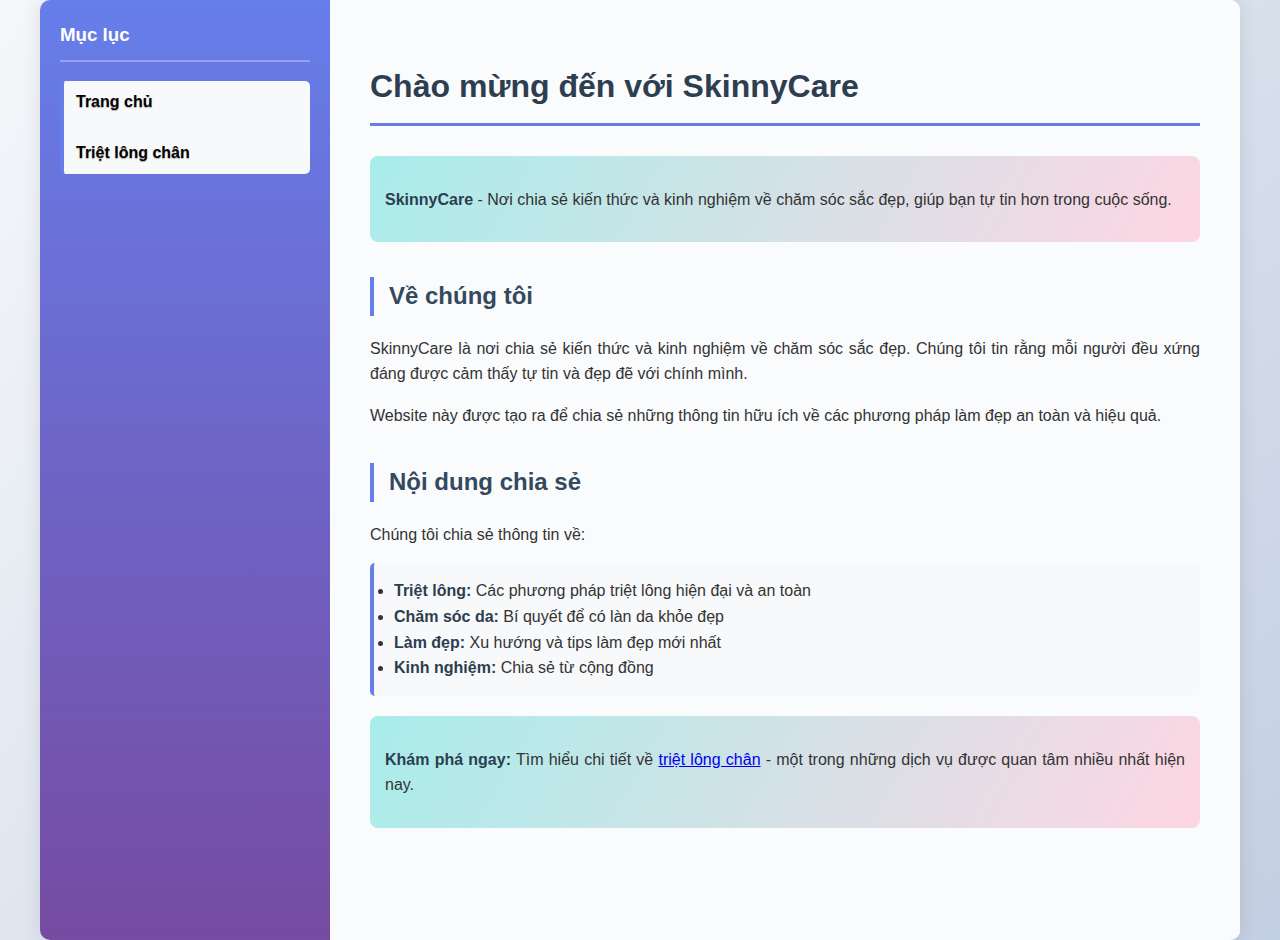
<file: index.html>
<!DOCTYPE html>
<html lang="vi">

<head>
    <meta charset="UTF-8">
    <meta name="viewport" content="width=device-width, initial-scale=1.0">
    <title>Trang chủ - SkinnyCare</title>
    <link rel="stylesheet" href="style.css">
</head>

<body>
    <div class="container">
        <div class="sidebar">
            <h3>Mục lục</h3>
            <ul>
                <li><a href="index.html">Trang chủ</a></li>
                <li><a href="trietlongchan.html">Triệt lông chân</a></li>
            </ul>
        </div>

        <div class="content">
            <h1>Chào mừng đến với SkinnyCare</h1>

            <div class="highlight">
                <p><strong>SkinnyCare</strong> - Nơi chia sẻ kiến thức và kinh nghiệm về chăm sóc sắc đẹp, giúp bạn tự tin hơn trong cuộc sống.</p>
            </div>

            <h2>Về chúng tôi</h2>

            <p>SkinnyCare là nơi chia sẻ kiến thức và kinh nghiệm về chăm sóc sắc đẹp. Chúng tôi tin rằng mỗi người đều xứng đáng được cảm thấy tự tin và đẹp đẽ với chính mình.</p>

            <p>Website này được tạo ra để chia sẻ những thông tin hữu ích về các phương pháp làm đẹp an toàn và hiệu quả.</p>

            <h2>Nội dung chia sẻ</h2>

            <p>Chúng tôi chia sẻ thông tin về:</p>

            <ul>
                <li><strong>Triệt lông:</strong> Các phương pháp triệt lông hiện đại và an toàn</li>
                <li><strong>Chăm sóc da:</strong> Bí quyết để có làn da khỏe đẹp</li>
                <li><strong>Làm đẹp:</strong> Xu hướng và tips làm đẹp mới nhất</li>
                <li><strong>Kinh nghiệm:</strong> Chia sẻ từ cộng đồng</li>
            </ul>

            <div class="highlight">
                <p><strong>Khám phá ngay:</strong> Tìm hiểu chi tiết về <a href="trietlongchan.html">triệt lông chân</a> - một trong những dịch vụ được quan tâm nhiều nhất hiện nay.</p>
            </div>
        </div>
    </div>

    <script src="main.js"></script>
</body>

</html>
</file>
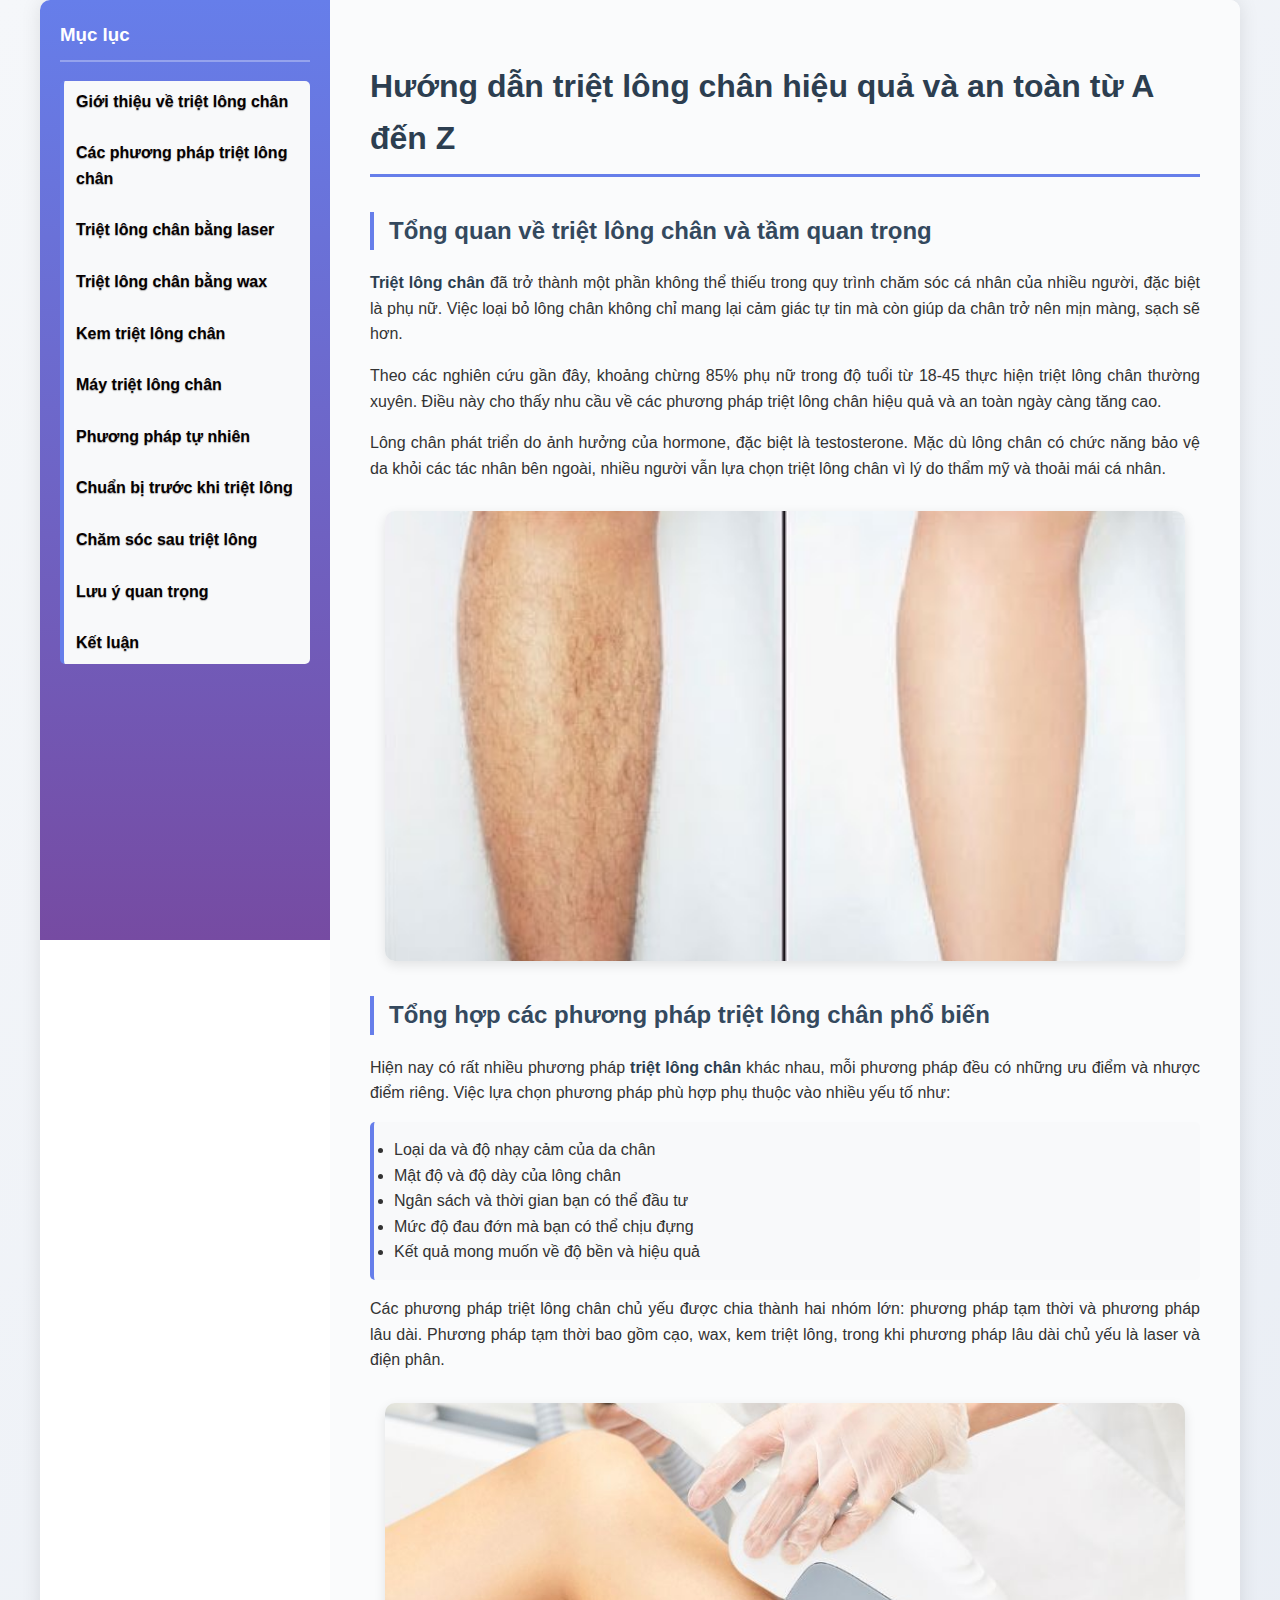
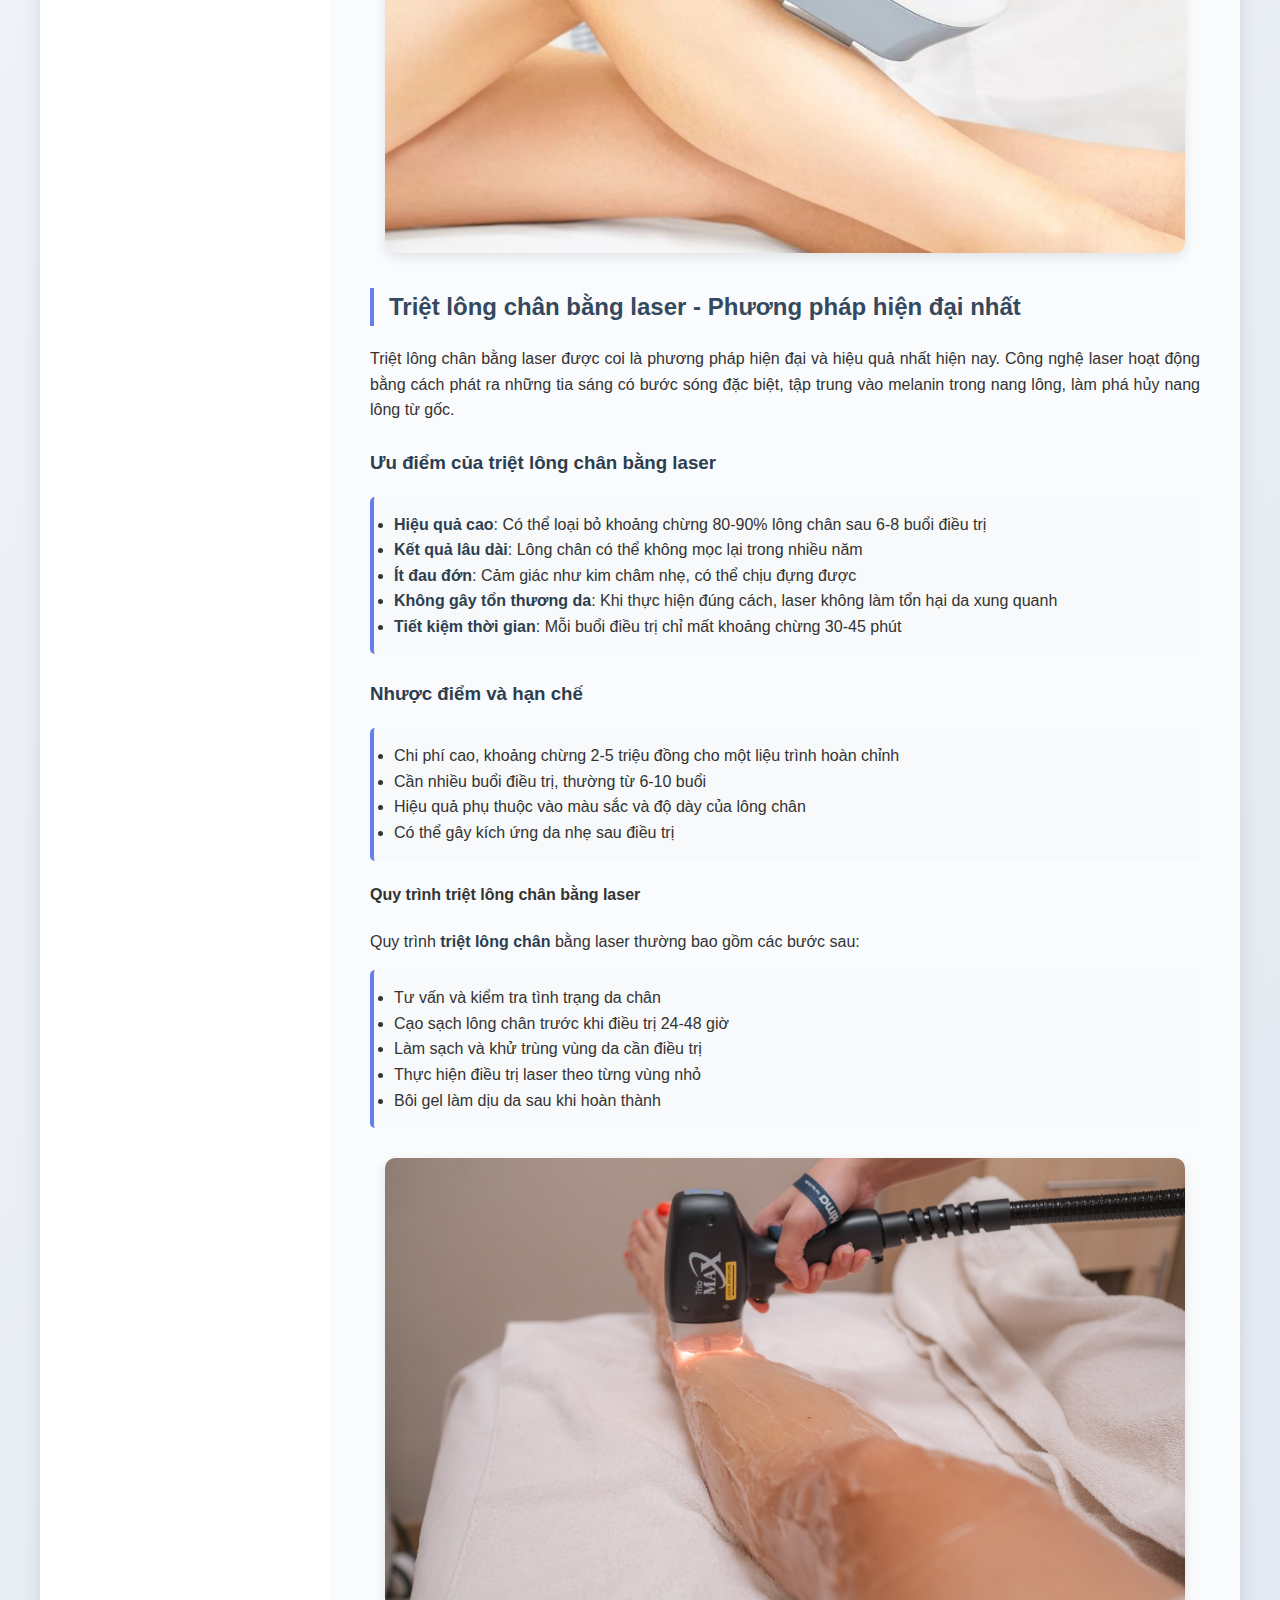
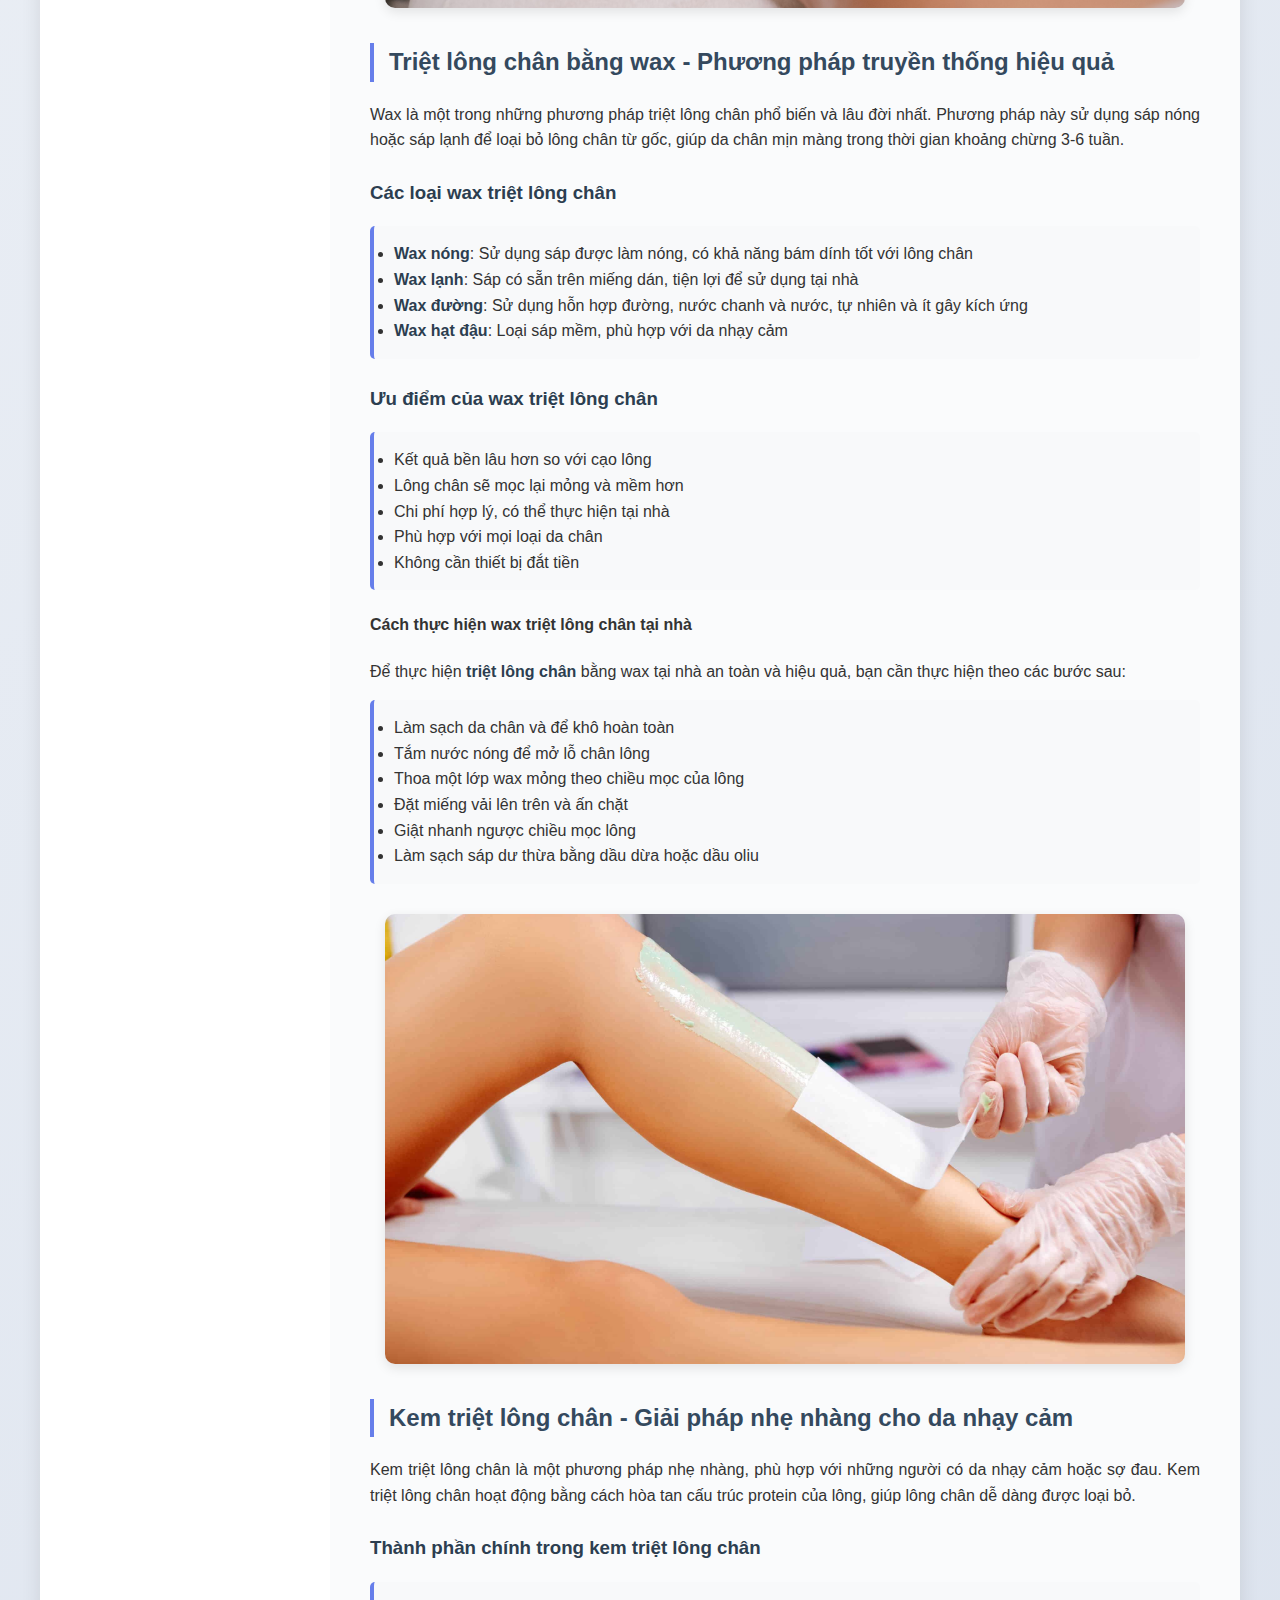
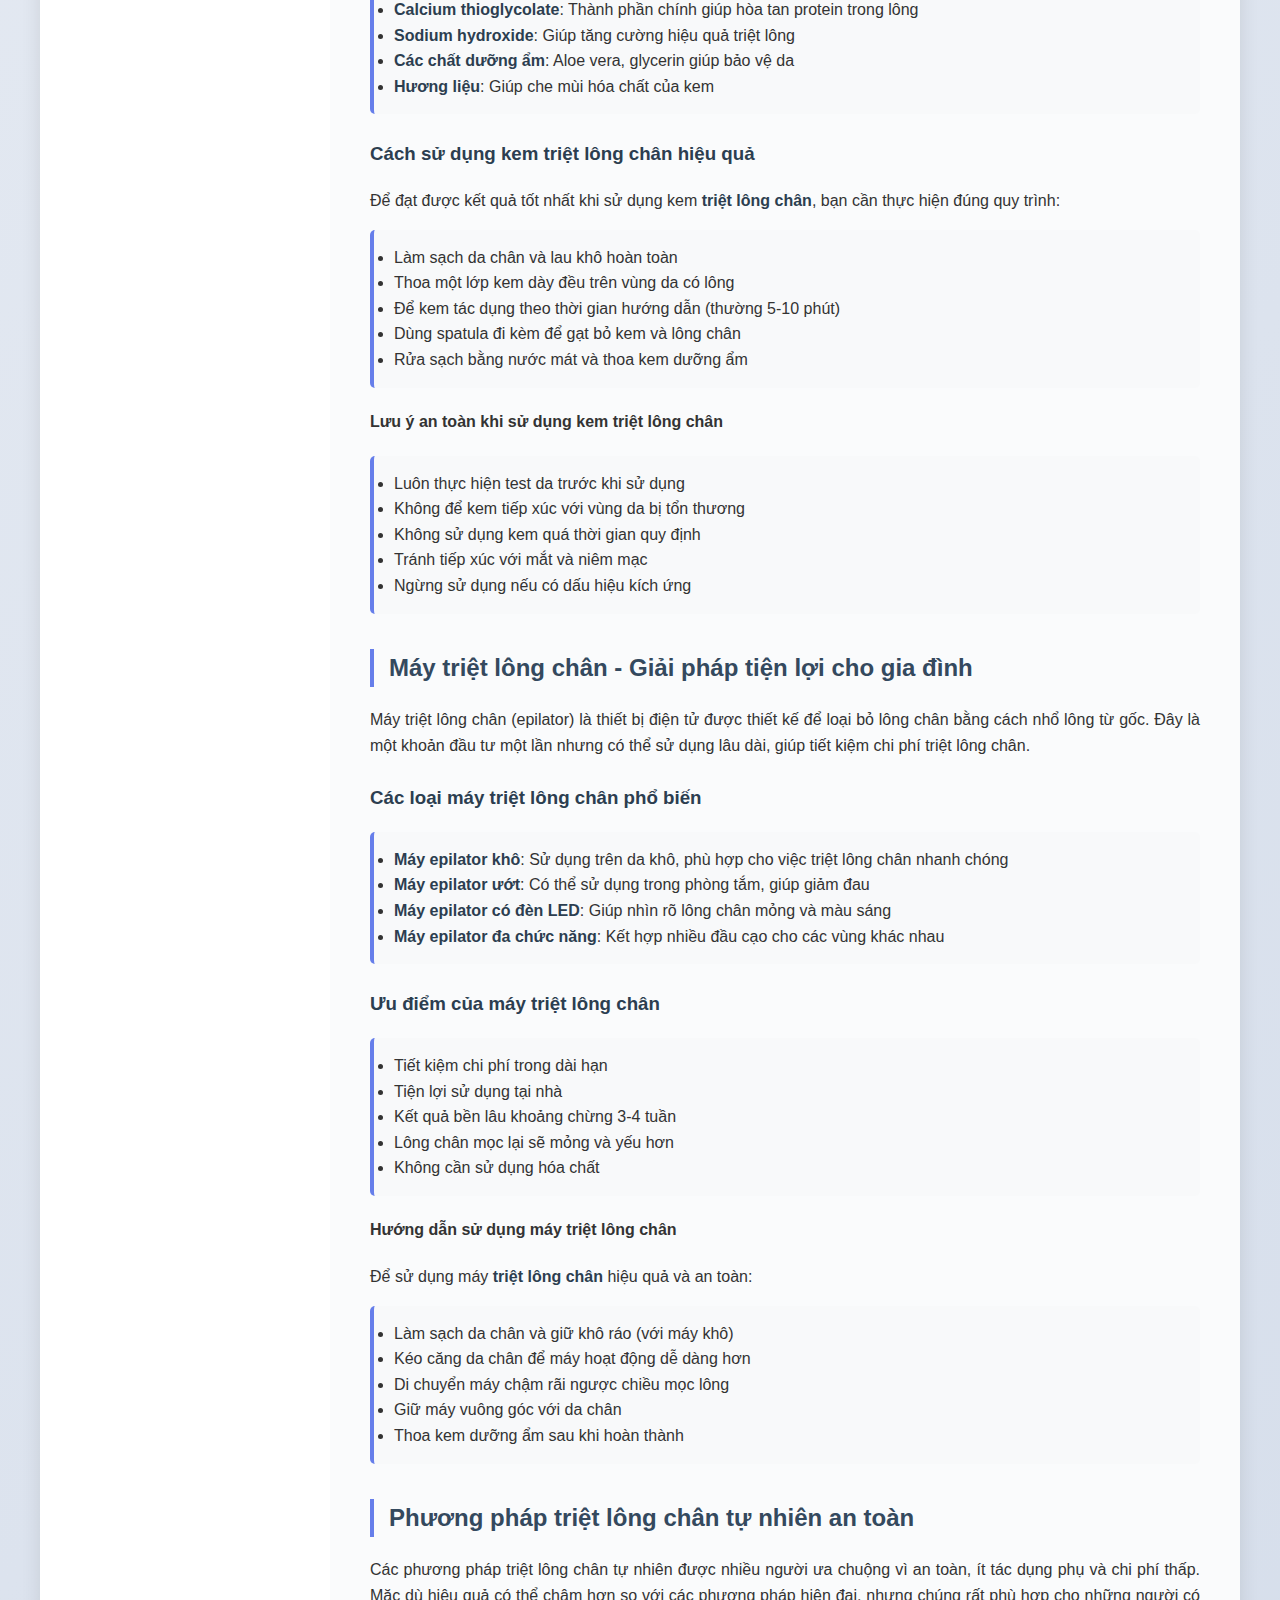
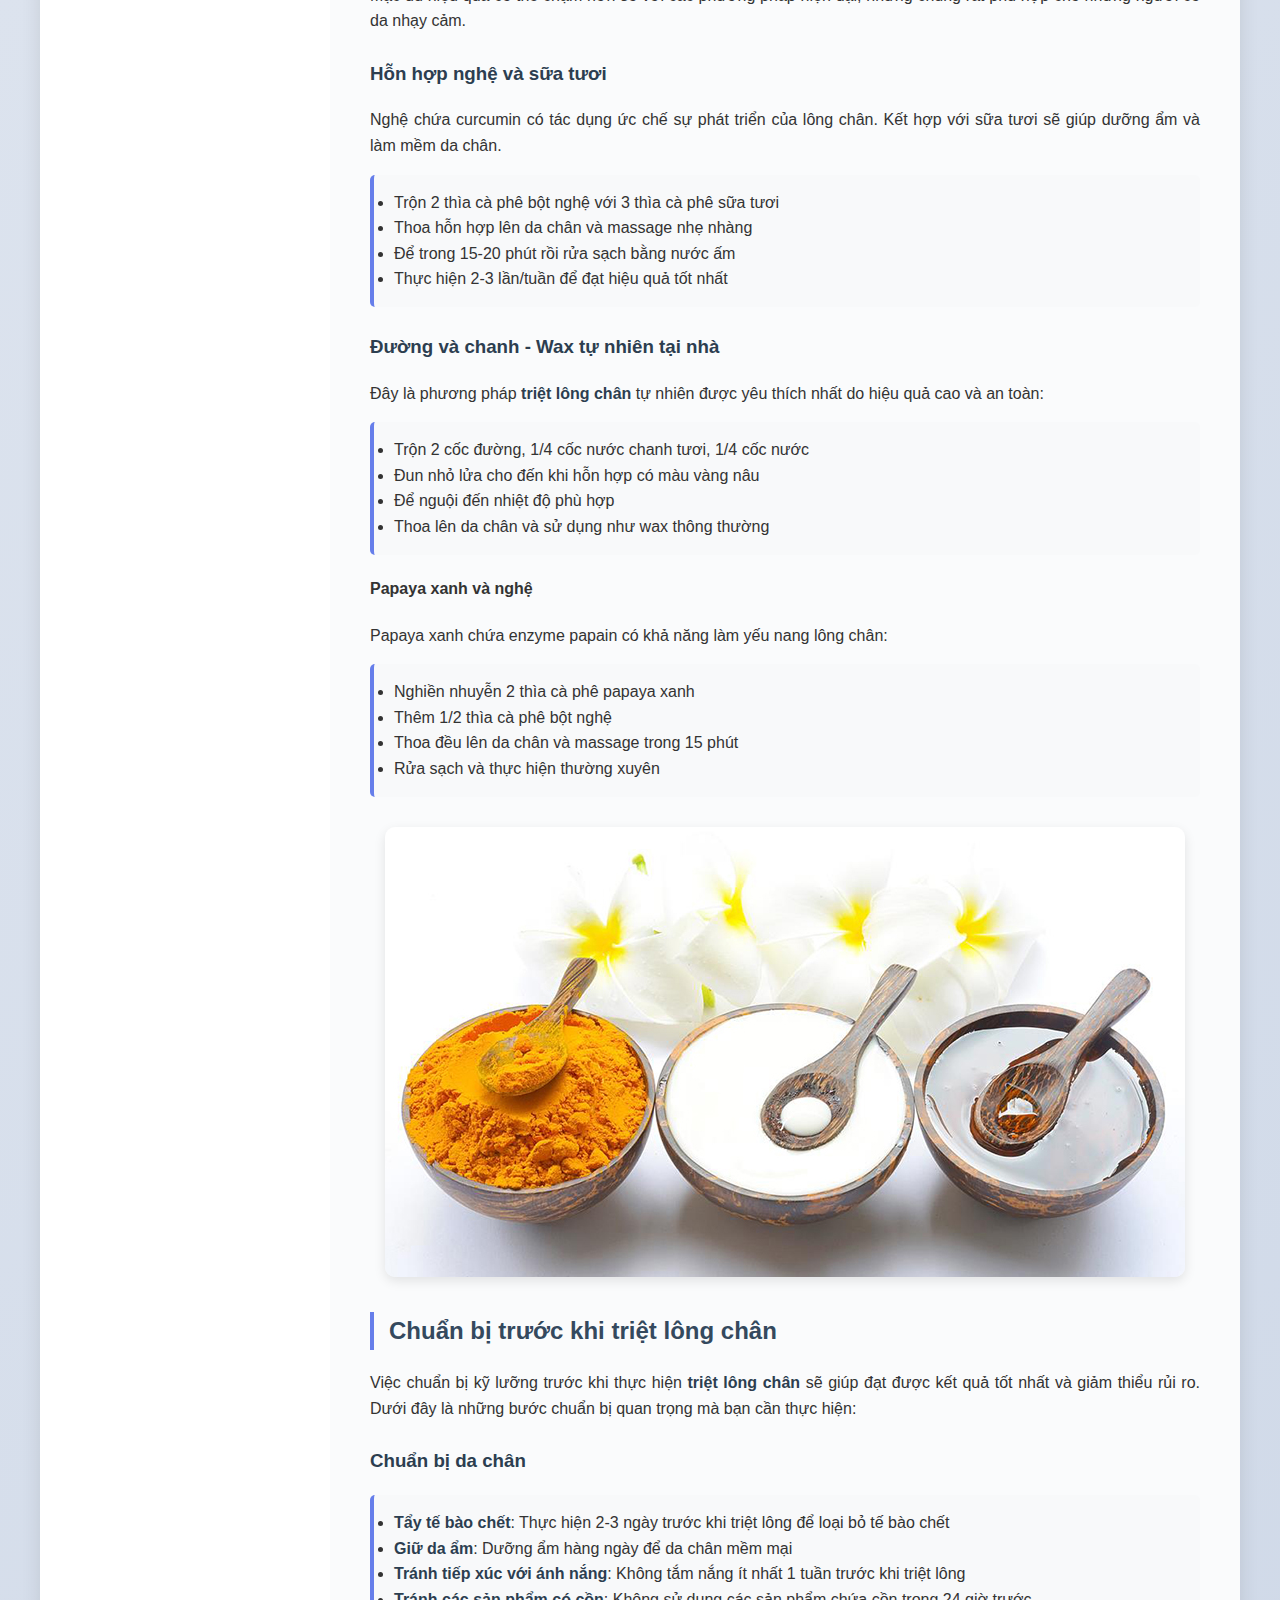
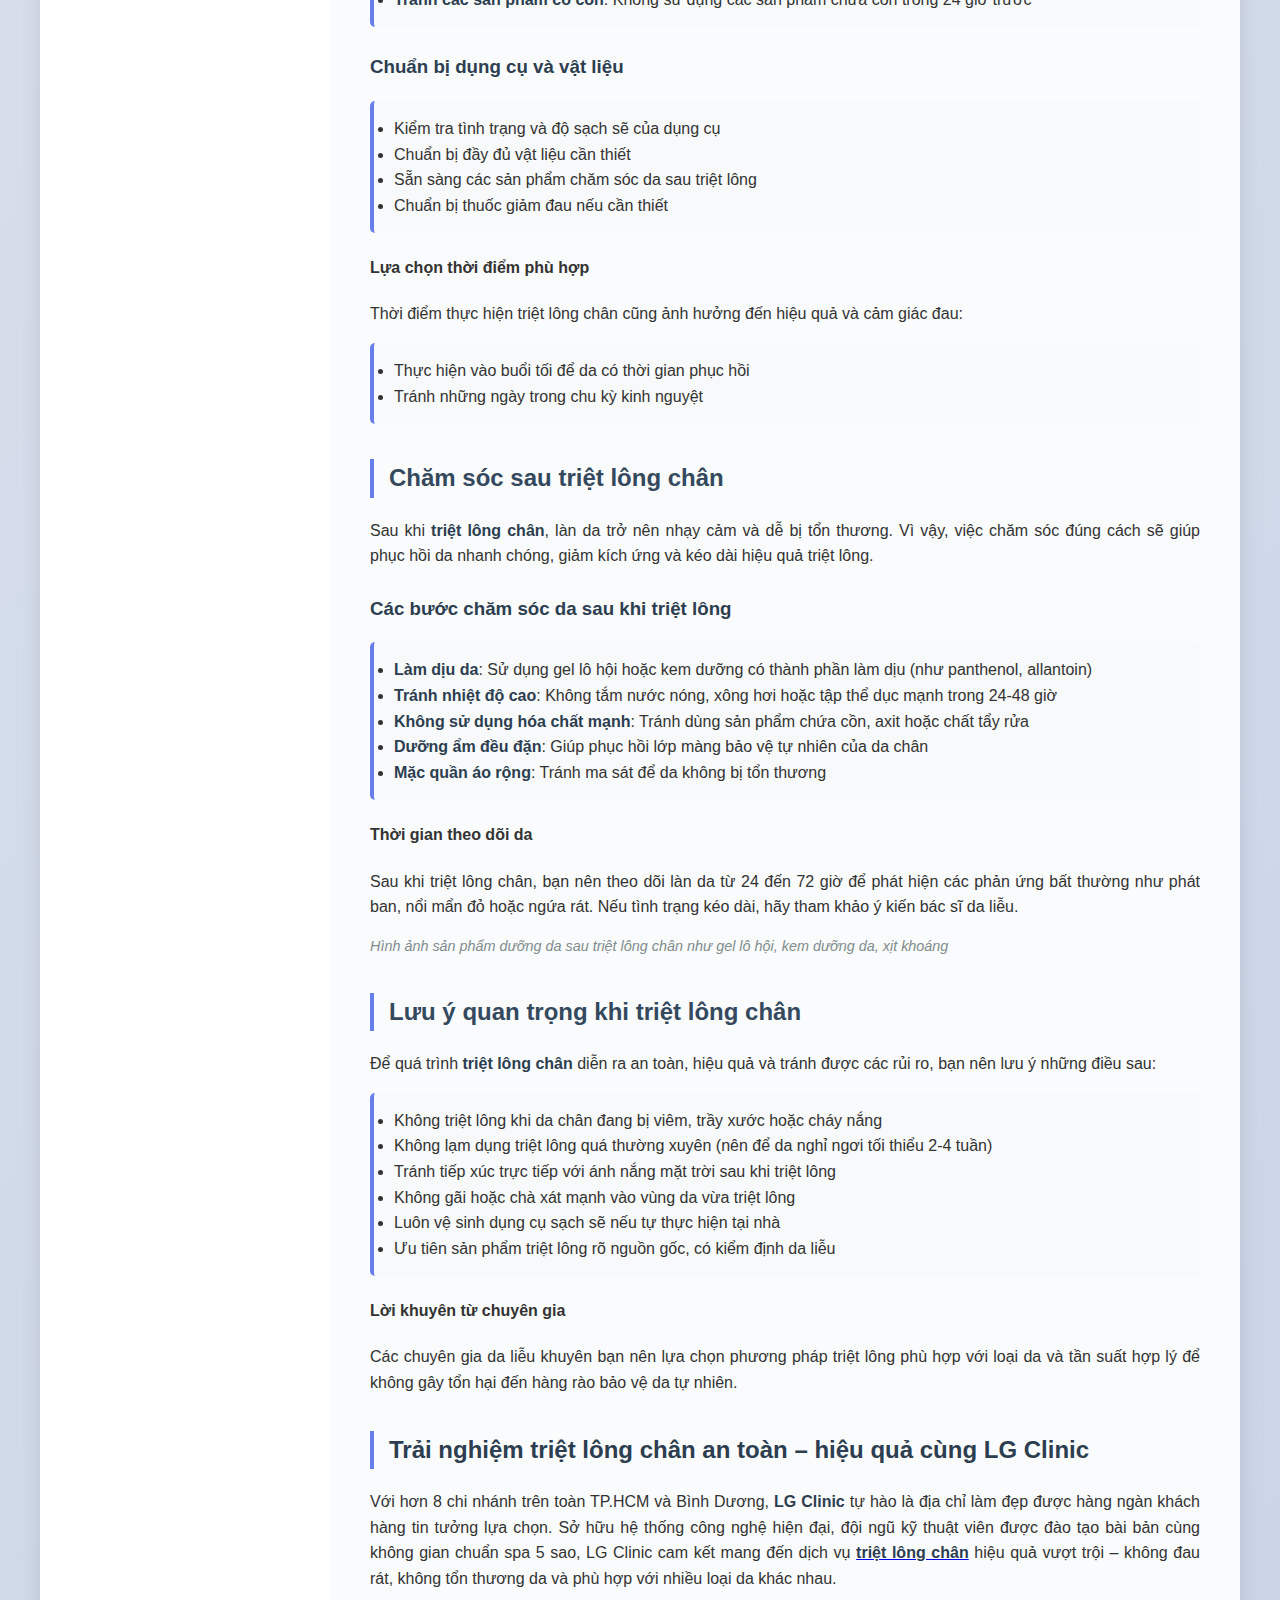
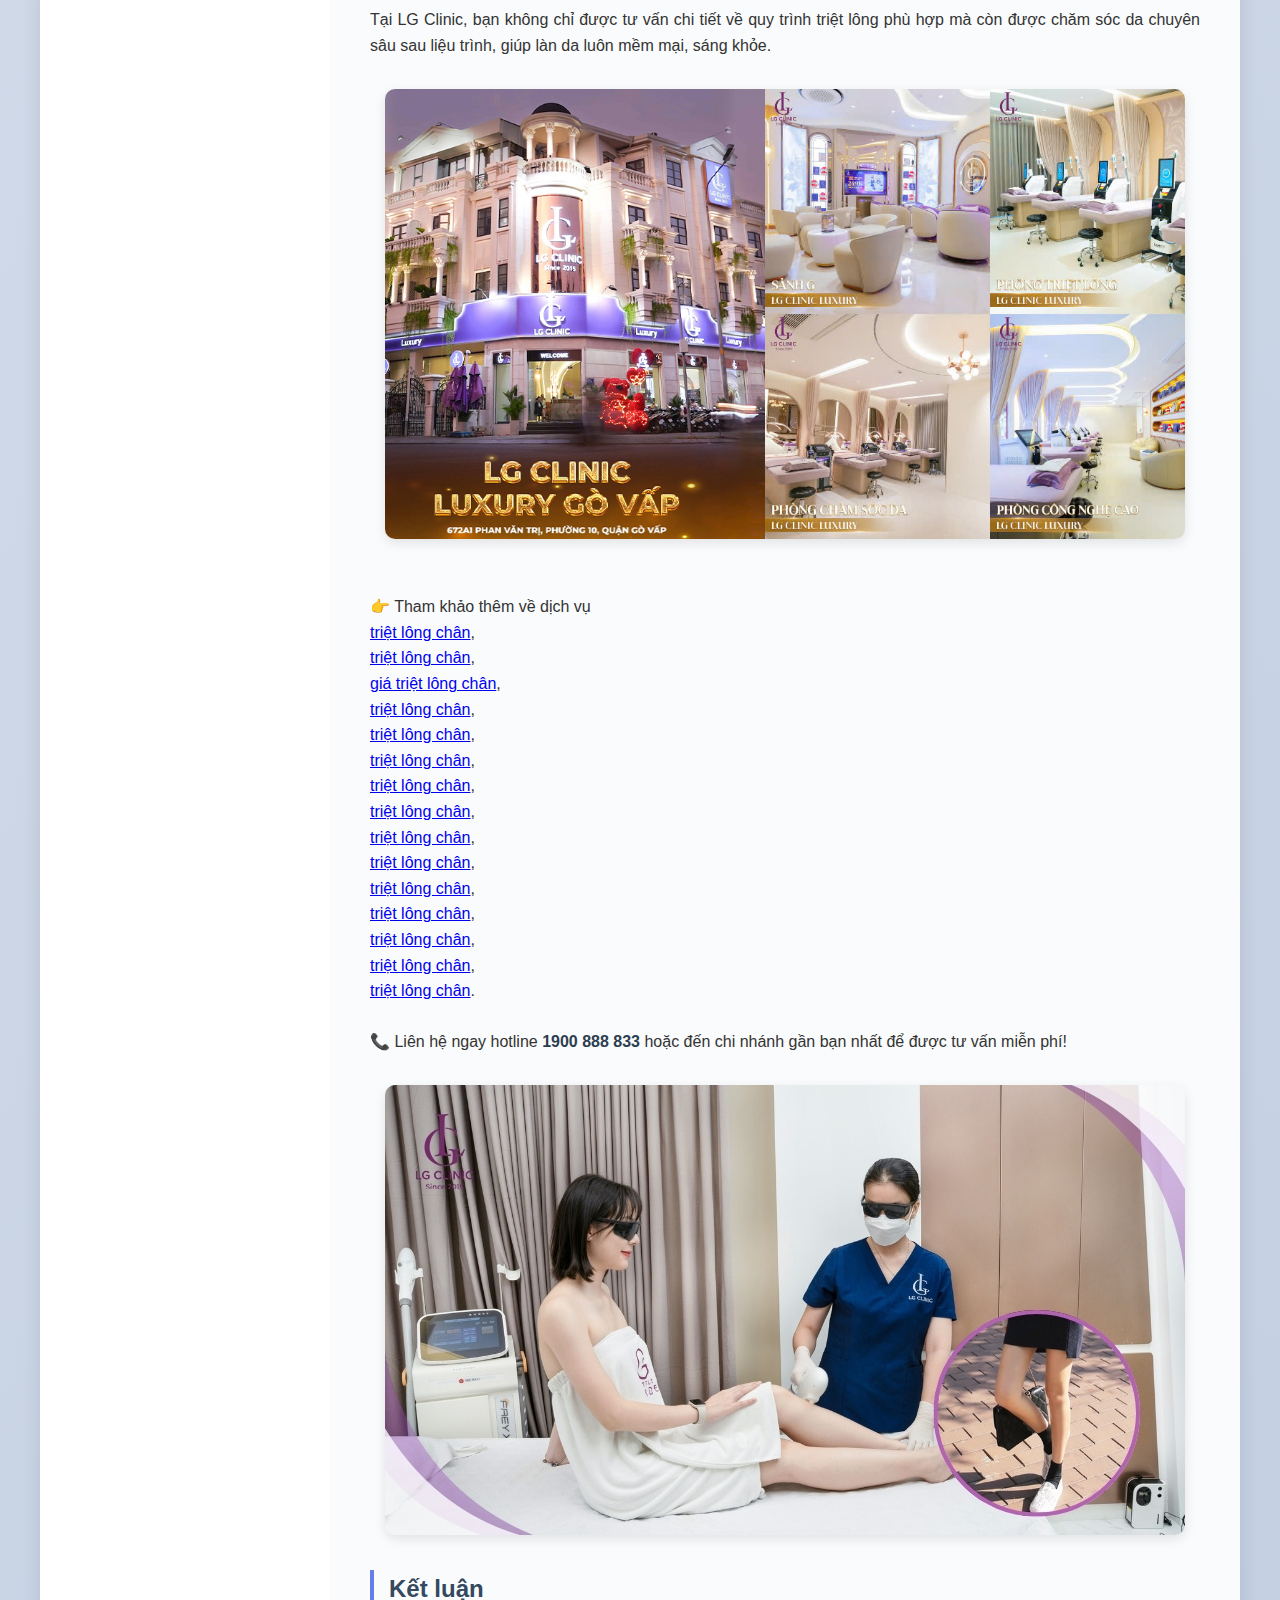
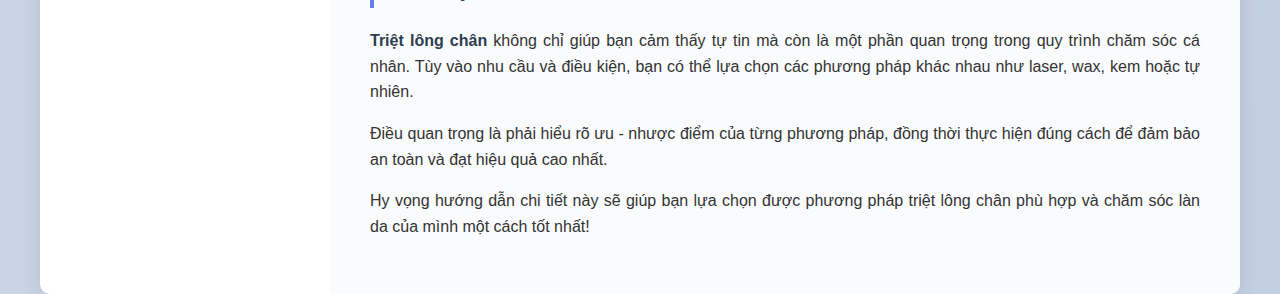
<file: trietlongchan.html>
<!DOCTYPE html>
<html lang="vi">

<head>
    <meta charset="UTF-8">
    <meta name="viewport" content="width=device-width, initial-scale=1.0">
    <title>Triệt lông chân - SkinnyCare</title>
    <link rel="stylesheet" href="style.css">
</head>

<body>
    <div class="container">
        <div class="sidebar">
            <h3>Mục lục</h3>
            <ul>
                <li><a href="#gioi-thieu">Giới thiệu về triệt lông chân</a></li>
                <li><a href="#cac-phuong-phap">Các phương pháp triệt lông chân</a></li>
                <li><a href="#laser">Triệt lông chân bằng laser</a></li>
                <li><a href="#wax">Triệt lông chân bằng wax</a></li>
                <li><a href="#cream">Kem triệt lông chân</a></li>
                <li><a href="#epilator">Máy triệt lông chân</a></li>
                <li><a href="#tu-nhien">Phương pháp tự nhiên</a></li>
                <li><a href="#chuan-bi">Chuẩn bị trước khi triệt lông</a></li>
                <li><a href="#cham-soc">Chăm sóc sau triệt lông</a></li>
                <li><a href="#luu-y">Lưu ý quan trọng</a></li>
                <li><a href="#ket-luan">Kết luận</a></li>
            </ul>
        </div>

        <div class="content">
            <h1>Hướng dẫn triệt lông chân hiệu quả và an toàn từ A đến Z</h1>

            <h2 id="gioi-thieu">Tổng quan về triệt lông chân và tầm quan trọng</h2>
            <p><strong>Triệt lông chân</strong> đã trở thành một phần không thể thiếu trong quy trình chăm sóc cá nhân của nhiều người, đặc biệt là phụ nữ. Việc loại bỏ lông chân không chỉ mang lại cảm giác tự tin mà còn giúp da chân trở nên mịn màng, sạch
                sẽ hơn.</p>

            <p>Theo các nghiên cứu gần đây, khoảng chừng 85% phụ nữ trong độ tuổi từ 18-45 thực hiện triệt lông chân thường xuyên. Điều này cho thấy nhu cầu về các phương pháp triệt lông chân hiệu quả và an toàn ngày càng tăng cao.</p>

            <p>Lông chân phát triển do ảnh hưởng của hormone, đặc biệt là testosterone. Mặc dù lông chân có chức năng bảo vệ da khỏi các tác nhân bên ngoài, nhiều người vẫn lựa chọn triệt lông chân vì lý do thẩm mỹ và thoải mái cá nhân.</p>

            <img class="centered-img" src="images/so_sanh_truoc_va_sau_khi_triet_long_chan.jpg" alt="So sánh trước và sau khi triệt lông chân">

            <h2 id="cac-phuong-phap">Tổng hợp các phương pháp triệt lông chân phổ biến</h2>
            <p>Hiện nay có rất nhiều phương pháp <strong>triệt lông chân</strong> khác nhau, mỗi phương pháp đều có những ưu điểm và nhược điểm riêng. Việc lựa chọn phương pháp phù hợp phụ thuộc vào nhiều yếu tố như:</p>

            <ul>
                <li>Loại da và độ nhạy cảm của da chân</li>
                <li>Mật độ và độ dày của lông chân</li>
                <li>Ngân sách và thời gian bạn có thể đầu tư</li>
                <li>Mức độ đau đớn mà bạn có thể chịu đựng</li>
                <li>Kết quả mong muốn về độ bền và hiệu quả</li>
            </ul>

            <p>Các phương pháp triệt lông chân chủ yếu được chia thành hai nhóm lớn: phương pháp tạm thời và phương pháp lâu dài. Phương pháp tạm thời bao gồm cạo, wax, kem triệt lông, trong khi phương pháp lâu dài chủ yếu là laser và điện phân.</p>

            <img class="centered-img" src="images/triet_long_chan.jpg" alt="Triệt lông chân">

            <h2 id="laser">Triệt lông chân bằng laser - Phương pháp hiện đại nhất</h2>
            <p>Triệt lông chân bằng laser được coi là phương pháp hiện đại và hiệu quả nhất hiện nay. Công nghệ laser hoạt động bằng cách phát ra những tia sáng có bước sóng đặc biệt, tập trung vào melanin trong nang lông, làm phá hủy nang lông từ gốc.</p>

            <h3>Ưu điểm của triệt lông chân bằng laser</h3>
            <ul>
                <li><strong>Hiệu quả cao</strong>: Có thể loại bỏ khoảng chừng 80-90% lông chân sau 6-8 buổi điều trị</li>
                <li><strong>Kết quả lâu dài</strong>: Lông chân có thể không mọc lại trong nhiều năm</li>
                <li><strong>Ít đau đớn</strong>: Cảm giác như kim châm nhẹ, có thể chịu đựng được</li>
                <li><strong>Không gây tổn thương da</strong>: Khi thực hiện đúng cách, laser không làm tổn hại da xung quanh</li>
                <li><strong>Tiết kiệm thời gian</strong>: Mỗi buổi điều trị chỉ mất khoảng chừng 30-45 phút</li>
            </ul>

            <h3>Nhược điểm và hạn chế</h3>
            <ul>
                <li>Chi phí cao, khoảng chừng 2-5 triệu đồng cho một liệu trình hoàn chỉnh</li>
                <li>Cần nhiều buổi điều trị, thường từ 6-10 buổi</li>
                <li>Hiệu quả phụ thuộc vào màu sắc và độ dày của lông chân</li>
                <li>Có thể gây kích ứng da nhẹ sau điều trị</li>
            </ul>

            <h4>Quy trình triệt lông chân bằng laser</h4>
            <p>Quy trình <strong>triệt lông chân</strong> bằng laser thường bao gồm các bước sau:</p>
            <ul>
                <li>Tư vấn và kiểm tra tình trạng da chân</li>
                <li>Cạo sạch lông chân trước khi điều trị 24-48 giờ</li>
                <li>Làm sạch và khử trùng vùng da cần điều trị</li>
                <li>Thực hiện điều trị laser theo từng vùng nhỏ</li>
                <li>Bôi gel làm dịu da sau khi hoàn thành</li>
            </ul>

            <img class="centered-img" src="images/diode_triet_long_chan.jpg" alt="Diode triệt lông chân">

            <h2 id="wax">Triệt lông chân bằng wax - Phương pháp truyền thống hiệu quả</h2>
            <p>Wax là một trong những phương pháp triệt lông chân phổ biến và lâu đời nhất. Phương pháp này sử dụng sáp nóng hoặc sáp lạnh để loại bỏ lông chân từ gốc, giúp da chân mịn màng trong thời gian khoảng chừng 3-6 tuần.</p>

            <h3>Các loại wax triệt lông chân</h3>
            <ul>
                <li><strong>Wax nóng</strong>: Sử dụng sáp được làm nóng, có khả năng bám dính tốt với lông chân</li>
                <li><strong>Wax lạnh</strong>: Sáp có sẵn trên miếng dán, tiện lợi để sử dụng tại nhà</li>
                <li><strong>Wax đường</strong>: Sử dụng hỗn hợp đường, nước chanh và nước, tự nhiên và ít gây kích ứng</li>
                <li><strong>Wax hạt đậu</strong>: Loại sáp mềm, phù hợp với da nhạy cảm</li>
            </ul>

            <h3>Ưu điểm của wax triệt lông chân</h3>
            <ul>
                <li>Kết quả bền lâu hơn so với cạo lông</li>
                <li>Lông chân sẽ mọc lại mỏng và mềm hơn</li>
                <li>Chi phí hợp lý, có thể thực hiện tại nhà</li>
                <li>Phù hợp với mọi loại da chân</li>
                <li>Không cần thiết bị đắt tiền</li>
            </ul>

            <h4>Cách thực hiện wax triệt lông chân tại nhà</h4>
            <p>Để thực hiện <strong>triệt lông chân</strong> bằng wax tại nhà an toàn và hiệu quả, bạn cần thực hiện theo các bước sau:</p>
            <ul>
                <li>Làm sạch da chân và để khô hoàn toàn</li>
                <li>Tắm nước nóng để mở lỗ chân lông</li>
                <li>Thoa một lớp wax mỏng theo chiều mọc của lông</li>
                <li>Đặt miếng vải lên trên và ấn chặt</li>
                <li>Giật nhanh ngược chiều mọc lông</li>
                <li>Làm sạch sáp dư thừa bằng dầu dừa hoặc dầu oliu</li>
            </ul>

            <img class="centered-img" src="images/waxing_long_chan.jpeg" alt="Waxing lông chân">

            <h2 id="cream">Kem triệt lông chân - Giải pháp nhẹ nhàng cho da nhạy cảm</h2>
            <p>Kem triệt lông chân là một phương pháp nhẹ nhàng, phù hợp với những người có da nhạy cảm hoặc sợ đau. Kem triệt lông chân hoạt động bằng cách hòa tan cấu trúc protein của lông, giúp lông chân dễ dàng được loại bỏ.</p>

            <h3>Thành phần chính trong kem triệt lông chân</h3>
            <ul>
                <li><strong>Calcium thioglycolate</strong>: Thành phần chính giúp hòa tan protein trong lông</li>
                <li><strong>Sodium hydroxide</strong>: Giúp tăng cường hiệu quả triệt lông</li>
                <li><strong>Các chất dưỡng ẩm</strong>: Aloe vera, glycerin giúp bảo vệ da</li>
                <li><strong>Hương liệu</strong>: Giúp che mùi hóa chất của kem</li>
            </ul>

            <h3>Cách sử dụng kem triệt lông chân hiệu quả</h3>
            <p>Để đạt được kết quả tốt nhất khi sử dụng kem <strong>triệt lông chân</strong>, bạn cần thực hiện đúng quy trình:</p>
            <ul>
                <li>Làm sạch da chân và lau khô hoàn toàn</li>
                <li>Thoa một lớp kem dày đều trên vùng da có lông</li>
                <li>Để kem tác dụng theo thời gian hướng dẫn (thường 5-10 phút)</li>
                <li>Dùng spatula đi kèm để gạt bỏ kem và lông chân</li>
                <li>Rửa sạch bằng nước mát và thoa kem dưỡng ẩm</li>
            </ul>

            <h4>Lưu ý an toàn khi sử dụng kem triệt lông chân</h4>
            <ul>
                <li>Luôn thực hiện test da trước khi sử dụng</li>
                <li>Không để kem tiếp xúc với vùng da bị tổn thương</li>
                <li>Không sử dụng kem quá thời gian quy định</li>
                <li>Tránh tiếp xúc với mắt và niêm mạc</li>
                <li>Ngừng sử dụng nếu có dấu hiệu kích ứng</li>
            </ul>


            <h2 id="epilator">Máy triệt lông chân - Giải pháp tiện lợi cho gia đình</h2>
            <p>Máy triệt lông chân (epilator) là thiết bị điện tử được thiết kế để loại bỏ lông chân bằng cách nhổ lông từ gốc. Đây là một khoản đầu tư một lần nhưng có thể sử dụng lâu dài, giúp tiết kiệm chi phí triệt lông chân.</p>

            <h3>Các loại máy triệt lông chân phổ biến</h3>
            <ul>
                <li><strong>Máy epilator khô</strong>: Sử dụng trên da khô, phù hợp cho việc triệt lông chân nhanh chóng</li>
                <li><strong>Máy epilator ướt</strong>: Có thể sử dụng trong phòng tắm, giúp giảm đau</li>
                <li><strong>Máy epilator có đèn LED</strong>: Giúp nhìn rõ lông chân mỏng và màu sáng</li>
                <li><strong>Máy epilator đa chức năng</strong>: Kết hợp nhiều đầu cạo cho các vùng khác nhau</li>
            </ul>

            <h3>Ưu điểm của máy triệt lông chân</h3>
            <ul>
                <li>Tiết kiệm chi phí trong dài hạn</li>
                <li>Tiện lợi sử dụng tại nhà</li>
                <li>Kết quả bền lâu khoảng chừng 3-4 tuần</li>
                <li>Lông chân mọc lại sẽ mỏng và yếu hơn</li>
                <li>Không cần sử dụng hóa chất</li>
            </ul>

            <h4>Hướng dẫn sử dụng máy triệt lông chân</h4>
            <p>Để sử dụng máy <strong>triệt lông chân</strong> hiệu quả và an toàn:</p>
            <ul>
                <li>Làm sạch da chân và giữ khô ráo (với máy khô)</li>
                <li>Kéo căng da chân để máy hoạt động dễ dàng hơn</li>
                <li>Di chuyển máy chậm rãi ngược chiều mọc lông</li>
                <li>Giữ máy vuông góc với da chân</li>
                <li>Thoa kem dưỡng ẩm sau khi hoàn thành</li>
            </ul>

            <h2 id="tu-nhien">Phương pháp triệt lông chân tự nhiên an toàn</h2>
            <p>Các phương pháp triệt lông chân tự nhiên được nhiều người ưa chuộng vì an toàn, ít tác dụng phụ và chi phí thấp. Mặc dù hiệu quả có thể chậm hơn so với các phương pháp hiện đại, nhưng chúng rất phù hợp cho những người có da nhạy cảm.</p>

            <h3>Hỗn hợp nghệ và sữa tươi</h3>
            <p>Nghệ chứa curcumin có tác dụng ức chế sự phát triển của lông chân. Kết hợp với sữa tươi sẽ giúp dưỡng ẩm và làm mềm da chân.</p>
            <ul>
                <li>Trộn 2 thìa cà phê bột nghệ với 3 thìa cà phê sữa tươi</li>
                <li>Thoa hỗn hợp lên da chân và massage nhẹ nhàng</li>
                <li>Để trong 15-20 phút rồi rửa sạch bằng nước ấm</li>
                <li>Thực hiện 2-3 lần/tuần để đạt hiệu quả tốt nhất</li>
            </ul>

            <h3>Đường và chanh - Wax tự nhiên tại nhà</h3>
            <p>Đây là phương pháp <strong>triệt lông chân</strong> tự nhiên được yêu thích nhất do hiệu quả cao và an toàn:</p>
            <ul>
                <li>Trộn 2 cốc đường, 1/4 cốc nước chanh tươi, 1/4 cốc nước</li>
                <li>Đun nhỏ lửa cho đến khi hỗn hợp có màu vàng nâu</li>
                <li>Để nguội đến nhiệt độ phù hợp</li>
                <li>Thoa lên da chân và sử dụng như wax thông thường</li>
            </ul>

            <h4>Papaya xanh và nghệ</h4>
            <p>Papaya xanh chứa enzyme papain có khả năng làm yếu nang lông chân:</p>
            <ul>
                <li>Nghiền nhuyễn 2 thìa cà phê papaya xanh</li>
                <li>Thêm 1/2 thìa cà phê bột nghệ</li>
                <li>Thoa đều lên da chân và massage trong 15 phút</li>
                <li>Rửa sạch và thực hiện thường xuyên</li>
            </ul>

            <img class="centered-img" src="images/nghe_va_sua_chua.jpg" alt="Nghệ và sữa chua">

            <h2 id="chuan-bi">Chuẩn bị trước khi triệt lông chân</h2>
            <p>Việc chuẩn bị kỹ lưỡng trước khi thực hiện <strong>triệt lông chân</strong> sẽ giúp đạt được kết quả tốt nhất và giảm thiểu rủi ro. Dưới đây là những bước chuẩn bị quan trọng mà bạn cần thực hiện:</p>

            <h3>Chuẩn bị da chân</h3>
            <ul>
                <li><strong>Tẩy tế bào chết</strong>: Thực hiện 2-3 ngày trước khi triệt lông để loại bỏ tế bào chết</li>
                <li><strong>Giữ da ẩm</strong>: Dưỡng ẩm hàng ngày để da chân mềm mại</li>
                <li><strong>Tránh tiếp xúc với ánh nắng</strong>: Không tắm nắng ít nhất 1 tuần trước khi triệt lông</li>
                <li><strong>Tránh các sản phẩm có cồn</strong>: Không sử dụng các sản phẩm chứa cồn trong 24 giờ trước</li>
            </ul>

            <h3>Chuẩn bị dụng cụ và vật liệu</h3>
            <ul>
                <li>Kiểm tra tình trạng và độ sạch sẽ của dụng cụ</li>
                <li>Chuẩn bị đầy đủ vật liệu cần thiết</li>
                <li>Sẵn sàng các sản phẩm chăm sóc da sau triệt lông</li>
                <li>Chuẩn bị thuốc giảm đau nếu cần thiết</li>
            </ul>

            <h4>Lựa chọn thời điểm phù hợp</h4>
            <p>Thời điểm thực hiện triệt lông chân cũng ảnh hưởng đến hiệu quả và cảm giác đau:</p>
            <ul>
                <li>Thực hiện vào buổi tối để da có thời gian phục hồi</li>
                <li>Tránh những ngày trong chu kỳ kinh nguyệt</li>
            </ul>

            <h2 id="cham-soc">Chăm sóc sau triệt lông chân</h2>
            <p>Sau khi <strong>triệt lông chân</strong>, làn da trở nên nhạy cảm và dễ bị tổn thương. Vì vậy, việc chăm sóc đúng cách sẽ giúp phục hồi da nhanh chóng, giảm kích ứng và kéo dài hiệu quả triệt lông.</p>

            <h3>Các bước chăm sóc da sau khi triệt lông</h3>
            <ul>
                <li><strong>Làm dịu da</strong>: Sử dụng gel lô hội hoặc kem dưỡng có thành phần làm dịu (như panthenol, allantoin)</li>
                <li><strong>Tránh nhiệt độ cao</strong>: Không tắm nước nóng, xông hơi hoặc tập thể dục mạnh trong 24-48 giờ</li>
                <li><strong>Không sử dụng hóa chất mạnh</strong>: Tránh dùng sản phẩm chứa cồn, axit hoặc chất tẩy rửa</li>
                <li><strong>Dưỡng ẩm đều đặn</strong>: Giúp phục hồi lớp màng bảo vệ tự nhiên của da chân</li>
                <li><strong>Mặc quần áo rộng</strong>: Tránh ma sát để da không bị tổn thương</li>
            </ul>

            <h4>Thời gian theo dõi da</h4>
            <p>Sau khi triệt lông chân, bạn nên theo dõi làn da từ 24 đến 72 giờ để phát hiện các phản ứng bất thường như phát ban, nổi mẩn đỏ hoặc ngứa rát. Nếu tình trạng kéo dài, hãy tham khảo ý kiến bác sĩ da liễu.</p>

            <div class="image-desc">Hình ảnh sản phẩm dưỡng da sau triệt lông chân như gel lô hội, kem dưỡng da, xịt khoáng</div>

            <h2 id="luu-y">Lưu ý quan trọng khi triệt lông chân</h2>
            <p>Để quá trình <strong>triệt lông chân</strong> diễn ra an toàn, hiệu quả và tránh được các rủi ro, bạn nên lưu ý những điều sau:</p>

            <ul>
                <li>Không triệt lông khi da chân đang bị viêm, trầy xước hoặc cháy nắng</li>
                <li>Không lạm dụng triệt lông quá thường xuyên (nên để da nghỉ ngơi tối thiểu 2-4 tuần)</li>
                <li>Tránh tiếp xúc trực tiếp với ánh nắng mặt trời sau khi triệt lông</li>
                <li>Không gãi hoặc chà xát mạnh vào vùng da vừa triệt lông</li>
                <li>Luôn vệ sinh dụng cụ sạch sẽ nếu tự thực hiện tại nhà</li>
                <li>Ưu tiên sản phẩm triệt lông rõ nguồn gốc, có kiểm định da liễu</li>
            </ul>

            <h4>Lời khuyên từ chuyên gia</h4>
            <p>Các chuyên gia da liễu khuyên bạn nên lựa chọn phương pháp triệt lông phù hợp với loại da và tần suất hợp lý để không gây tổn hại đến hàng rào bảo vệ da tự nhiên.</p>
            <h2 id="lgclinic"><strong>Trải nghiệm triệt lông chân an toàn – hiệu quả cùng LG Clinic</strong></h2>
            <p>Với hơn 8 chi nhánh trên toàn TP.HCM và Bình Dương, <strong>LG Clinic</strong> tự hào là địa chỉ làm đẹp được hàng ngàn khách hàng tin tưởng lựa chọn. Sở hữu hệ thống công nghệ hiện đại, đội ngũ kỹ thuật viên được đào tạo bài bản cùng không
                gian chuẩn spa 5 sao, LG Clinic cam kết mang đến dịch vụ
                <a href="https://lgclinic.vn/triet-long-chan" target="_blank"><strong>triệt lông chân</strong></a> hiệu quả vượt trội – không đau rát, không tổn thương da và phù hợp với nhiều loại da khác nhau.</p>

            <p>Tại LG Clinic, bạn không chỉ được tư vấn chi tiết về quy trình triệt lông phù hợp mà còn được chăm sóc da chuyên sâu sau liệu trình, giúp làn da luôn mềm mại, sáng khỏe.</p>
            <img class="centered-img" src="images/lgclinic_triet_long_chan_vinh_vien.jpg" alt="LG Clinic triệt lông chân vĩnh viễn">

            <br> 👉 Tham khảo thêm về dịch vụ<br>

            <a href="https://sites.google.com/view/triet-long-lg-clinic/triet-long-chan " target="_blank ">triệt lông chân</a>,<br>
            <a href="https://docs.google.com/spreadsheets/d/19aZpt6xklaEb04_iIO4nawVzE6JKAVkEiCDwR1RrIkE/ " target="_blank ">triệt
                lông chân</a>,<br>
            <a href="https://lgclinic.vn/triet-long-vinh-vien-gia-bao-nhieu " target="_blank ">giá triệt lông chân</a>,<br>

            <a href="https://docs.google.com/forms/d/e/1FAIpQLSeoiNymOZ-XkYSW1MaPonstzHQU2g_iG6zcUYncccEEB9EvZw/viewform " target="_blank ">triệt lông chân</a>,<br>
            <a href="https://docs.google.com/document/d/1UoXQlZMIMw6FEHSr4k8I495ELAMX03gaB0bhj6U6DcI " target="_blank ">triệt lông chân</a>,<br>
            <a href="https://docs.google.com/presentation/d/13VLD8n8yjwXAc_2Fk_6b9nQTKPYIVEB5M6HiRyltnzY/ " target="_blank ">triệt lông chân</a>,<br>
            <a href="https://docs.google.com/drawings/d/1okFSAmZzmXHA35T9R45yKDiHoq6xsZp9Wl4Vnf4ALUU/ " target="_blank ">triệt lông chân</a>,<br>
            <a href="https://colab.research.google.com/drive/1DtGSZk4qA-z0NvDQqTVq6uxxku5FD1j1 " target="_blank ">triệt lông chân</a>,<br>
            <a href="https://drive.google.com/file/d/1wvZ9V-DfMuM8W0jS88lywGmqLT5hf5aL/view " target="_blank ">triệt lông chân</a>,<br>
            <a href="https://calendar.google.com/calendar/embed?src=d8d4bc589ab066683d641ee6aedfb9347dd326e61bc018215cadde77cab22f80%40group.calendar.google.com&ctz=Asia%2FHo_Chi_Minh " target="_blank ">triệt lông chân</a>,<br>
            <a href="https://www.google.com/maps/d/edit?mid=1vhp25tho7y5VGUjTjlWRQbt9vkuDvpQ&ll=10.76894334443514%2C106.69052395000001&z=18 " target="_blank ">triệt lông chân</a>,<br>
            <a href="https://earth.google.com/earth/d/1ID3zWN5BAXtDBEb-xpm4erZgzWfxRLWv " target="_blank ">triệt lông chân</a>,<br>
            <a href="https://groups.google.com/g/triet-long-chan/c/hUMAt-Tj2-k/m/Bn77nmOiAgAJ " target="_blank ">triệt lông chân</a>,<br>
            <a href="https://script.google.com/macros/s/AKfycbzdl_GUB2Dqmoqb1FhMqfJL7YW5bS0n5TSfudtntXB4nXq1ccd6vnNyQrSlblHepoqx/exec " target="_blank ">triệt lông chân</a>,<br>
            <a href="https://drive.google.com/drive/folders/1DSWMEsLwmvgAphZGfEEeV50AO4wKNVQi " target="_blank ">triệt lông chân</a>.<br><br> 📞 Liên hệ ngay hotline <strong>1900 888 833</strong> hoặc đến chi nhánh gần bạn nhất để được tư vấn miễn phí!
            <img class="centered-img" src="images/triet_long_chan_lgclinic.jpg" alt="Triệt lông chân tại LG Clinic">
            <h2 id="ket-luan">Kết luận</h2>
            <p><strong>Triệt lông chân</strong> không chỉ giúp bạn cảm thấy tự tin mà còn là một phần quan trọng trong quy trình chăm sóc cá nhân. Tùy vào nhu cầu và điều kiện, bạn có thể lựa chọn các phương pháp khác nhau như laser, wax, kem hoặc tự nhiên.
            </p>
            <p>Điều quan trọng là phải hiểu rõ ưu - nhược điểm của từng phương pháp, đồng thời thực hiện đúng cách để đảm bảo an toàn và đạt hiệu quả cao nhất.</p>
            <p>Hy vọng hướng dẫn chi tiết này sẽ giúp bạn lựa chọn được phương pháp triệt lông chân phù hợp và chăm sóc làn da của mình một cách tốt nhất!</p>
        </div>
    </div>
    <script src="main.js"></script>
</body>

</html>
</file>
<file: style.css>
/* Custom CSS for Website Demo */

body {
    font-family: 'Segoe UI', Tahoma, Geneva, Verdana, sans-serif;
    line-height: 1.6;
    margin: 0;
    padding: 0;
    background: linear-gradient(135deg, #f5f7fa 0%, #c3cfe2 100%);
    color: #333;
}

.container {
    display: flex;
    max-width: 1200px;
    margin: 0 auto;
    background: white;
    box-shadow: 0 0 20px rgba(0, 0, 0, 0.1);
    border-radius: 10px;
    overflow: hidden;
}

.sidebar {
    width: 250px;
    background: linear-gradient(180deg, #667eea 0%, #764ba2 100%);
    color: white;
    padding: 20px;
    position: sticky;
    top: 0;
    height: 100vh;
    overflow-y: auto;
}

.sidebar h3 {
    margin-top: 0;
    color: #fff;
    border-bottom: 2px solid rgba(255, 255, 255, 0.3);
    padding-bottom: 10px;
}

.sidebar ul {
    list-style: none;
    padding: 0;
}

.sidebar li {
    margin: 10px 0;
}

.sidebar a {
    color: #070101;
    text-shadow: 0 1px 1px rgba(0, 0, 0, 0.3);
    text-decoration: none;
    transition: all 0.3s;
    display: block;
    padding: 8px 12px;
    border-radius: 5px;
    font-weight: 600;
}

.sidebar a:hover {
    background: rgba(255, 255, 255, 0.1);
    color: #ffffff;
}

.content {
    flex: 1;
    padding: 40px;
    background: #fafbfc;
}

h1 {
    color: #2c3e50;
    border-bottom: 3px solid #667eea;
    padding-bottom: 10px;
    margin-bottom: 30px;
}

h2 {
    color: #34495e;
    margin-top: 35px;
    margin-bottom: 20px;
    border-left: 4px solid #667eea;
    padding-left: 15px;
}

h3 {
    color: #2c3e50;
    margin-top: 25px;
}

.image-desc {
    font-style: italic;
    color: #7f8c8d;
    margin-top: 10px;
    font-size: 0.9em;
}

ul {
    background: #f8f9fa;
    padding: 15px 20px;
    border-left: 4px solid #667eea;
    border-radius: 5px;
}

strong {
    color: #2c3e50;
}

p {
    margin-bottom: 15px;
    text-align: justify;
}

.highlight {
    background: linear-gradient(120deg, #a8edea 0%, #fed6e3 100%);
    padding: 15px;
    border-radius: 8px;
    margin: 20px 0;
}


/* ➕ Thuộc tính cho hình ảnh */

img {
    width: 800px;
    height: 450px;
    display: block;
    margin: 30px auto;
    border-radius: 10px;
    box-shadow: 0 4px 12px rgba(0, 0, 0, 0.1);
    object-fit: cover;
}


/* Responsive adjustments */

@media (max-width: 768px) {
    .container {
        flex-direction: column;
    }
    .sidebar {
        width: 100%;
        height: auto;
        position: relative;
    }
    .content {
        padding: 20px;
    }
    img {
        width: 100%;
        height: auto;
        max-width: 400px;
    }
    h1 {
        font-size: 2rem;
    }
    h2 {
        font-size: 1.5rem;
    }
}


/* Custom scrollbar */

::-webkit-scrollbar {
    width: 8px;
}

::-webkit-scrollbar-track {
    background: #f1f1f1;
}

::-webkit-scrollbar-thumb {
    background: #667eea;
    border-radius: 4px;
}

::-webkit-scrollbar-thumb:hover {
    background: #764ba2;
}
</file>
